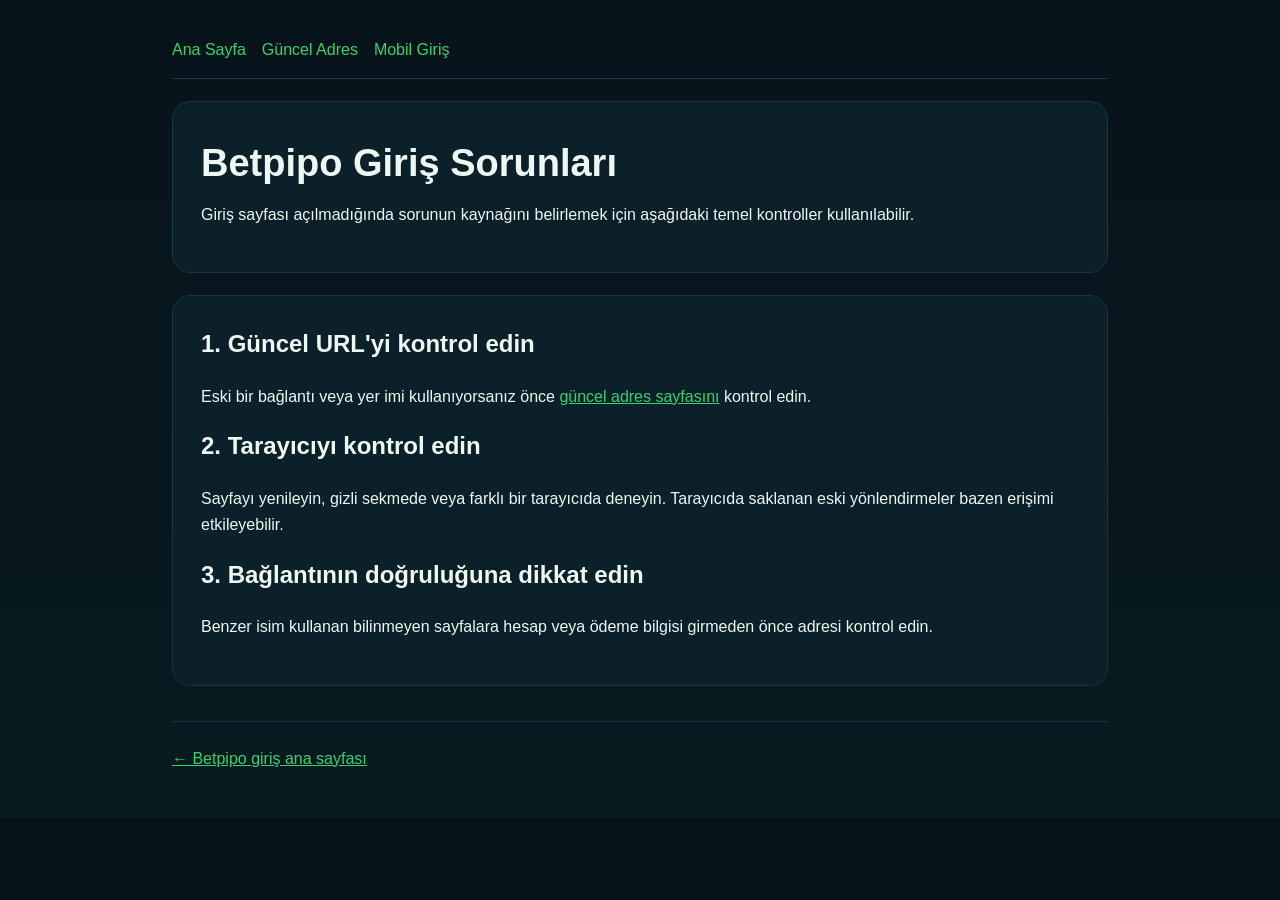
<file: betpipo-giris-sorunlari.html>
<!doctype html><html lang="tr"><head><meta charset="utf-8"><meta name="viewport" content="width=device-width,initial-scale=1"><title>Betpipo Giriş Sorunları | Erişim Rehberi 2026</title><meta name="description" content="Betpipo giriş bağlantısı açılmıyorsa kontrol edilebilecek tarayıcı, önbellek, eski URL ve bağlantı sorunları."><link rel="canonical" href="https://tgc3ren1.github.io/betpipo/betpipo-giris-sorunlari.html"><link rel="stylesheet" href="style.css"></head><body><main class="wrap"><nav class="nav"><a href="./">Ana Sayfa</a><a href="betpipo-guncel-adres.html">Güncel Adres</a><a href="betpipo-mobil-giris.html">Mobil Giriş</a></nav><section class="hero"><h1>Betpipo Giriş Sorunları</h1><p>Giriş sayfası açılmadığında sorunun kaynağını belirlemek için aşağıdaki temel kontroller kullanılabilir.</p></section><section class="card"><h2>1. Güncel URL'yi kontrol edin</h2><p>Eski bir bağlantı veya yer imi kullanıyorsanız önce <a href="betpipo-guncel-adres.html">güncel adres sayfasını</a> kontrol edin.</p><h2>2. Tarayıcıyı kontrol edin</h2><p>Sayfayı yenileyin, gizli sekmede veya farklı bir tarayıcıda deneyin. Tarayıcıda saklanan eski yönlendirmeler bazen erişimi etkileyebilir.</p><h2>3. Bağlantının doğruluğuna dikkat edin</h2><p>Benzer isim kullanan bilinmeyen sayfalara hesap veya ödeme bilgisi girmeden önce adresi kontrol edin.</p></section><footer><a href="./">← Betpipo giriş ana sayfası</a></footer></main></body></html>
</file>
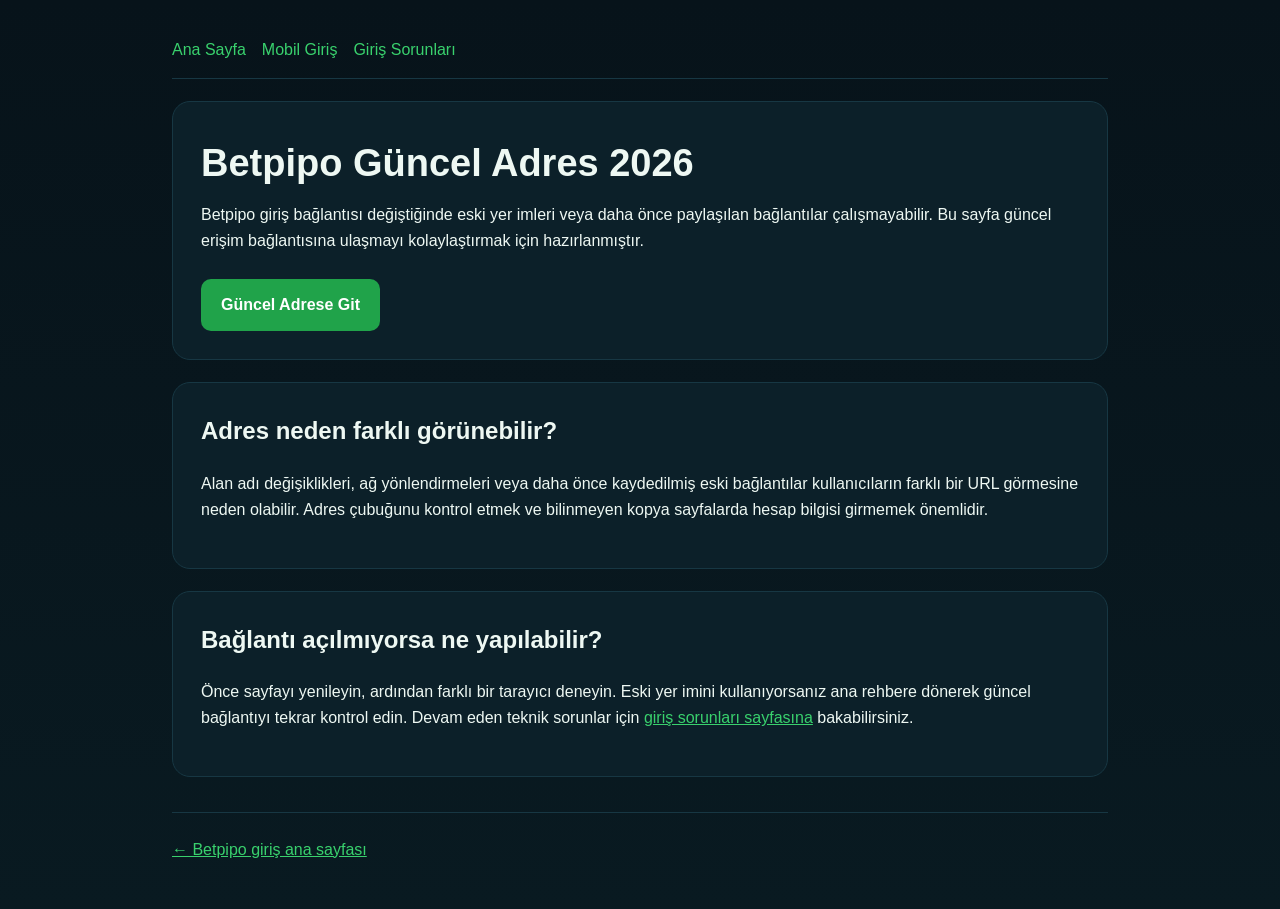
<file: betpipo-guncel-adres.html>
<!doctype html><html lang="tr"><head><meta charset="utf-8"><meta name="viewport" content="width=device-width,initial-scale=1"><title>Betpipo Güncel Adres 2026 | Giriş Bağlantısı</title><meta name="description" content="Betpipo güncel adres ve giriş bağlantısını kontrol etme rehberi. Eski adres çalışmadığında izlenebilecek adımlar."><link rel="canonical" href="https://tgc3ren1.github.io/betpipo/betpipo-guncel-adres.html"><link rel="stylesheet" href="style.css"></head><body><main class="wrap"><nav class="nav"><a href="./">Ana Sayfa</a><a href="betpipo-mobil-giris.html">Mobil Giriş</a><a href="betpipo-giris-sorunlari.html">Giriş Sorunları</a></nav><section class="hero"><h1>Betpipo Güncel Adres 2026</h1><p>Betpipo giriş bağlantısı değiştiğinde eski yer imleri veya daha önce paylaşılan bağlantılar çalışmayabilir. Bu sayfa güncel erişim bağlantısına ulaşmayı kolaylaştırmak için hazırlanmıştır.</p><a class="btn" href="https://zbhs.short.gy/B7ijps" rel="nofollow sponsored">Güncel Adrese Git</a></section><section class="card"><h2>Adres neden farklı görünebilir?</h2><p>Alan adı değişiklikleri, ağ yönlendirmeleri veya daha önce kaydedilmiş eski bağlantılar kullanıcıların farklı bir URL görmesine neden olabilir. Adres çubuğunu kontrol etmek ve bilinmeyen kopya sayfalarda hesap bilgisi girmemek önemlidir.</p></section><section class="card"><h2>Bağlantı açılmıyorsa ne yapılabilir?</h2><p>Önce sayfayı yenileyin, ardından farklı bir tarayıcı deneyin. Eski yer imini kullanıyorsanız ana rehbere dönerek güncel bağlantıyı tekrar kontrol edin. Devam eden teknik sorunlar için <a href="betpipo-giris-sorunlari.html">giriş sorunları sayfasına</a> bakabilirsiniz.</p></section><footer><a href="./">← Betpipo giriş ana sayfası</a></footer></main></body></html>
</file>
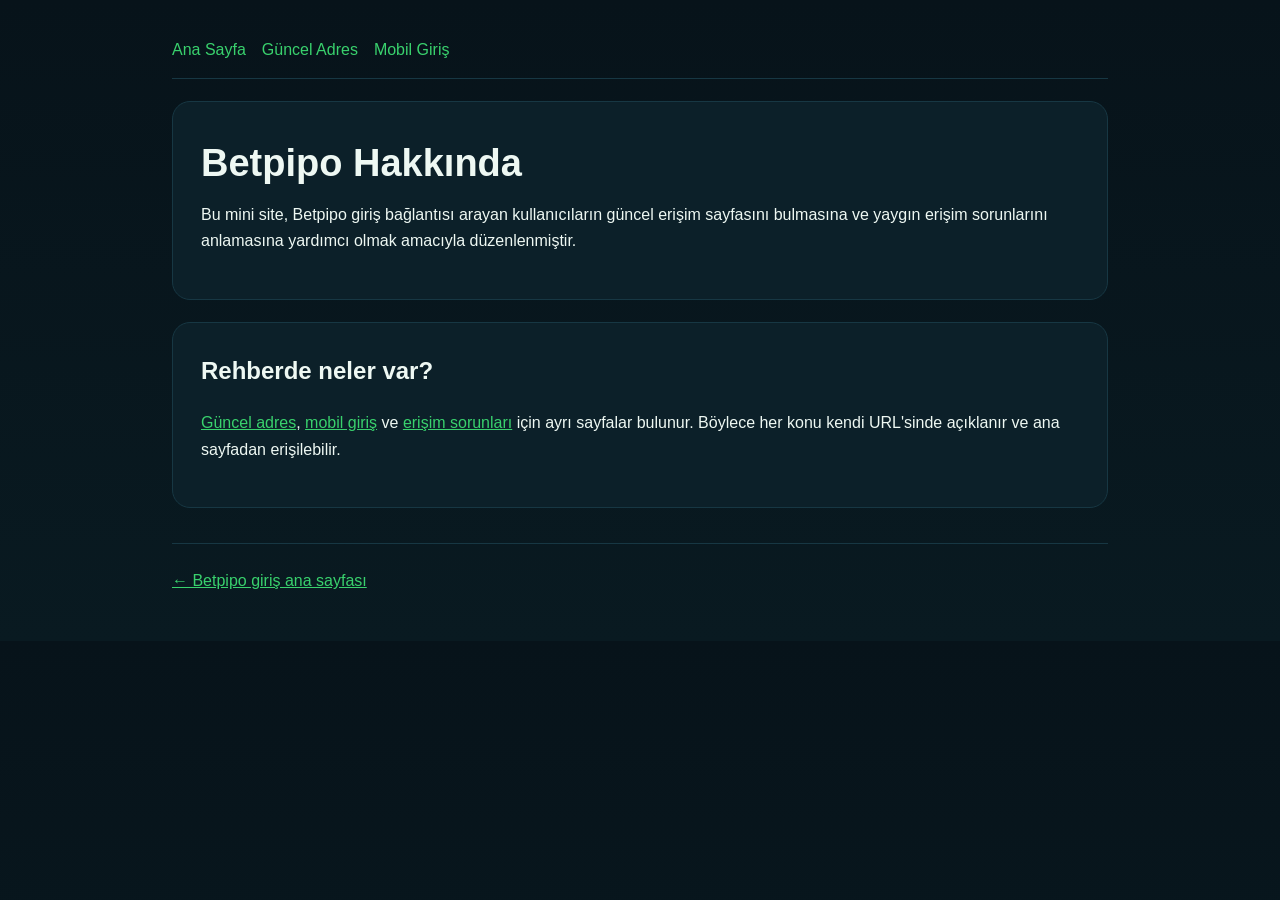
<file: betpipo-hakkinda.html>
<!doctype html><html lang="tr"><head><meta charset="utf-8"><meta name="viewport" content="width=device-width,initial-scale=1"><title>Betpipo Hakkında | Güncel Giriş Rehberi</title><meta name="description" content="Betpipo erişim rehberi hakkında bilgi, güncel giriş bağlantıları ve güvenli bağlantı kontrolüne ilişkin açıklamalar."><link rel="canonical" href="https://tgc3ren1.github.io/betpipo/betpipo-hakkinda.html"><link rel="stylesheet" href="style.css"></head><body><main class="wrap"><nav class="nav"><a href="./">Ana Sayfa</a><a href="betpipo-guncel-adres.html">Güncel Adres</a><a href="betpipo-mobil-giris.html">Mobil Giriş</a></nav><section class="hero"><h1>Betpipo Hakkında</h1><p>Bu mini site, Betpipo giriş bağlantısı arayan kullanıcıların güncel erişim sayfasını bulmasına ve yaygın erişim sorunlarını anlamasına yardımcı olmak amacıyla düzenlenmiştir.</p></section><section class="card"><h2>Rehberde neler var?</h2><p><a href="betpipo-guncel-adres.html">Güncel adres</a>, <a href="betpipo-mobil-giris.html">mobil giriş</a> ve <a href="betpipo-giris-sorunlari.html">erişim sorunları</a> için ayrı sayfalar bulunur. Böylece her konu kendi URL'sinde açıklanır ve ana sayfadan erişilebilir.</p></section><footer><a href="./">← Betpipo giriş ana sayfası</a></footer></main></body></html>
</file>
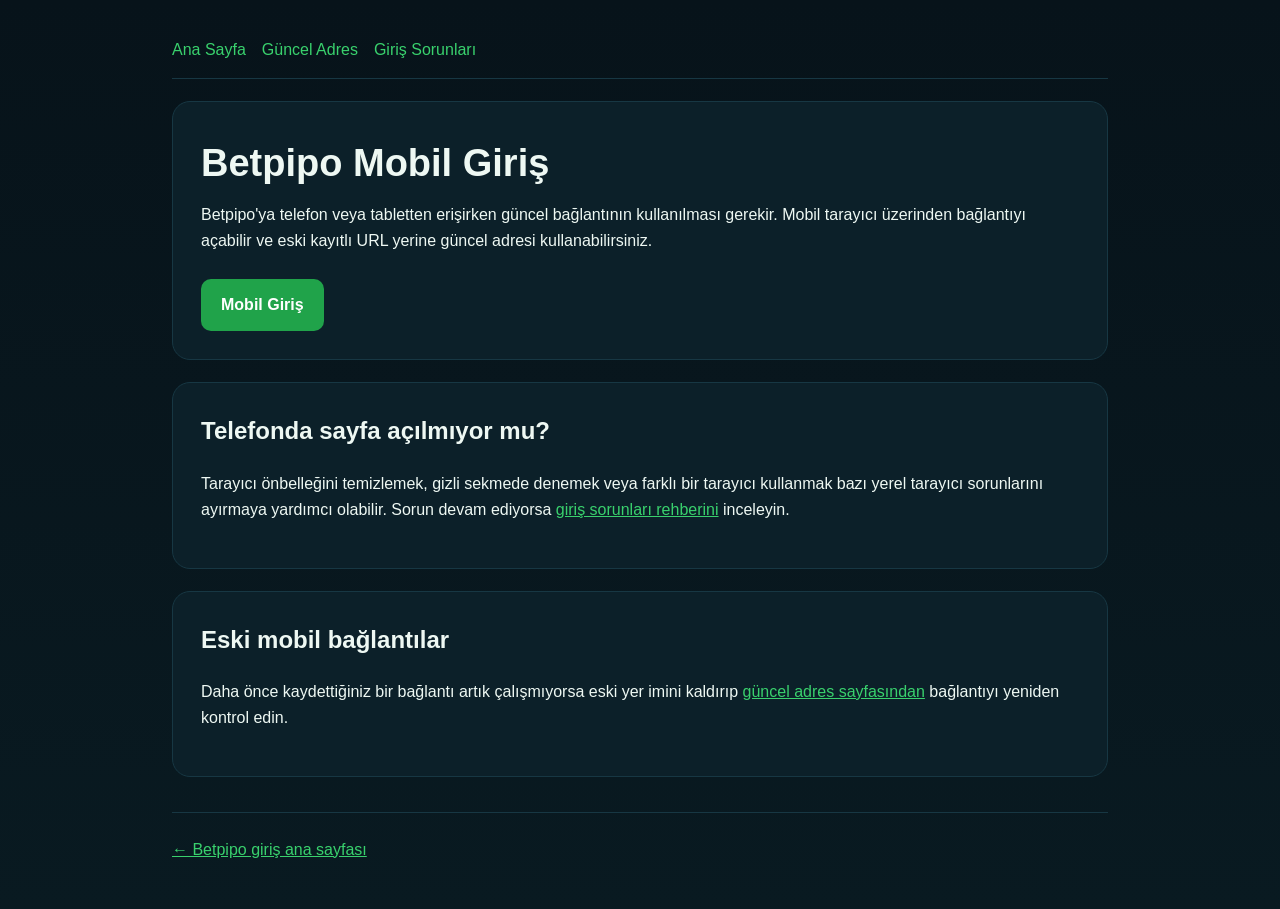
<file: betpipo-mobil-giris.html>
<!doctype html><html lang="tr"><head><meta charset="utf-8"><meta name="viewport" content="width=device-width,initial-scale=1"><title>Betpipo Mobil Giriş 2026 | Telefon ve Tablet</title><meta name="description" content="Betpipo mobil giriş rehberi: telefon ve tabletten güncel bağlantıya erişim ve yaygın mobil erişim sorunları."><link rel="canonical" href="https://tgc3ren1.github.io/betpipo/betpipo-mobil-giris.html"><link rel="stylesheet" href="style.css"></head><body><main class="wrap"><nav class="nav"><a href="./">Ana Sayfa</a><a href="betpipo-guncel-adres.html">Güncel Adres</a><a href="betpipo-giris-sorunlari.html">Giriş Sorunları</a></nav><section class="hero"><h1>Betpipo Mobil Giriş</h1><p>Betpipo'ya telefon veya tabletten erişirken güncel bağlantının kullanılması gerekir. Mobil tarayıcı üzerinden bağlantıyı açabilir ve eski kayıtlı URL yerine güncel adresi kullanabilirsiniz.</p><a class="btn" href="https://zbhs.short.gy/B7ijps" rel="nofollow sponsored">Mobil Giriş</a></section><section class="card"><h2>Telefonda sayfa açılmıyor mu?</h2><p>Tarayıcı önbelleğini temizlemek, gizli sekmede denemek veya farklı bir tarayıcı kullanmak bazı yerel tarayıcı sorunlarını ayırmaya yardımcı olabilir. Sorun devam ediyorsa <a href="betpipo-giris-sorunlari.html">giriş sorunları rehberini</a> inceleyin.</p></section><section class="card"><h2>Eski mobil bağlantılar</h2><p>Daha önce kaydettiğiniz bir bağlantı artık çalışmıyorsa eski yer imini kaldırıp <a href="betpipo-guncel-adres.html">güncel adres sayfasından</a> bağlantıyı yeniden kontrol edin.</p></section><footer><a href="./">← Betpipo giriş ana sayfası</a></footer></main></body></html>
</file>
<file: style.css>
:root{--bg:#07131a;--card:#0c2029;--line:#173743;--green:#39d16d;--green2:#20a34a;--text:#eef8f3;--muted:#a9bdba}*{box-sizing:border-box}body{margin:0;background:linear-gradient(180deg,#07131a,#091a21);color:var(--text);font-family:Arial,sans-serif;line-height:1.65}a{color:var(--green)}.wrap{max-width:980px;margin:auto;padding:22px}.nav{display:flex;gap:16px;flex-wrap:wrap;padding:15px 0;border-bottom:1px solid var(--line)}.nav a{text-decoration:none}.hero,.card{background:var(--card);border:1px solid var(--line);border-radius:18px;padding:28px;margin:22px 0}.hero h1{font-size:38px;line-height:1.15;margin:12px 0}.logo{max-width:210px;border-radius:12px}.btn{display:inline-block;background:var(--green2);color:white!important;text-decoration:none;font-weight:700;padding:13px 20px;border-radius:10px;margin:8px 8px 0 0}h2{margin-top:0}footer{color:var(--muted);border-top:1px solid var(--line);padding:24px 0;margin-top:35px}.small{color:var(--muted);font-size:14px}@media(max-width:650px){.hero h1{font-size:30px}.wrap{padding:14px}}
</file>
